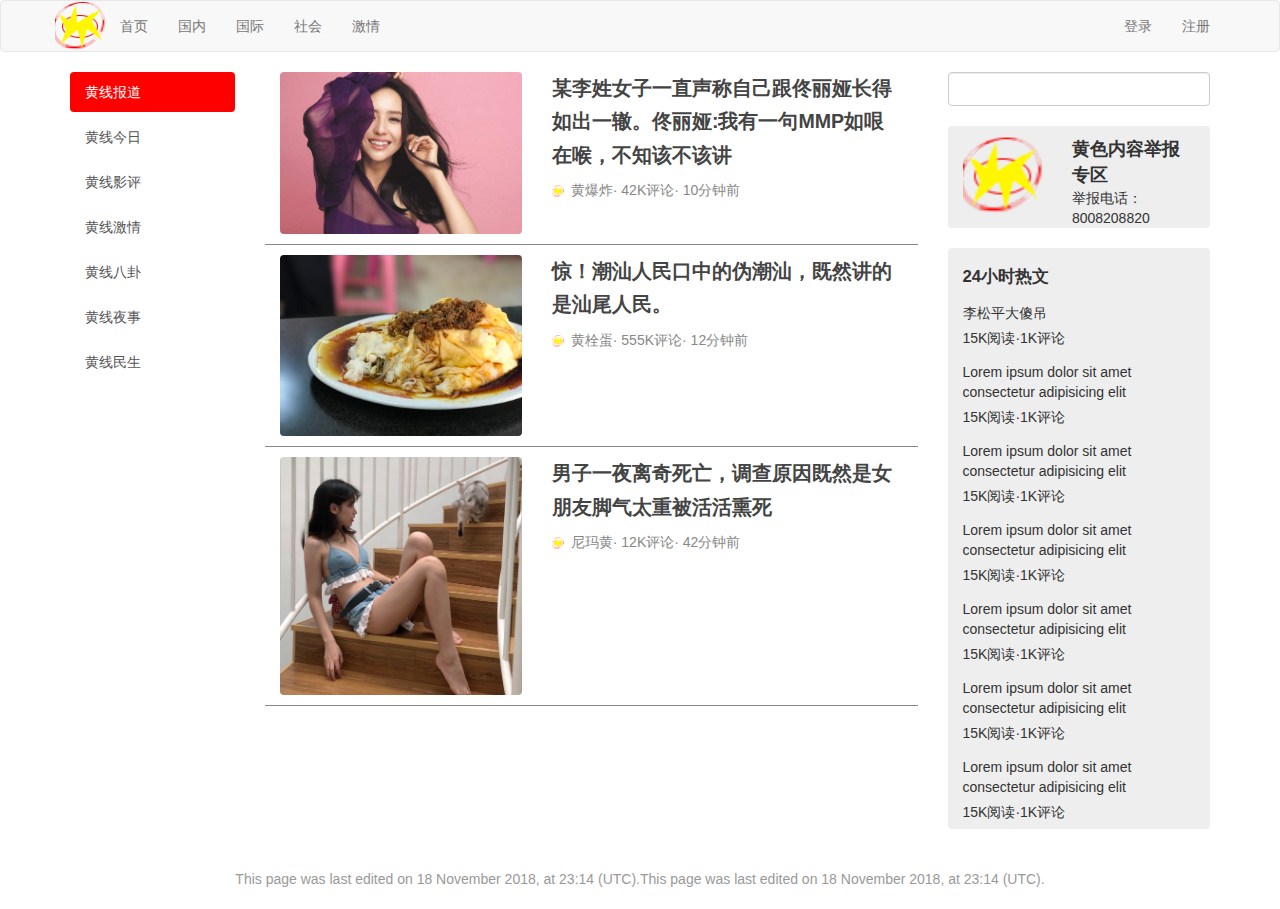
<file: 1.0/index.html>
<!DOCTYPE html>
<html lang="en">
<head>
    <meta charset="UTF-8">
    <meta name="viewport" content="width=device-width, initial-scale=1.0">
    <meta http-equiv="X-UA-Compatible" content="ie=edge">
    <title>黄爆炸今日新闻</title>
</head>
    <link rel="stylesheet" href="../css/bootstrap.min.css">
    <link rel="stylesheet" href="./main.css">
<body>
    <nav class="navbar navbar-default">
        <div class="container">
            <div class="nav-header">
                <a href="index.html" class="navbar-brand"></a>
            </div> 
            <label id="toggle-lable" class="visible-xs-inline-block" for="toggle-checkbox">MENU</label>
            <input class="hidden" id="toggle-checkbox" type="checkbox"> 
            <div class="hidden-xs">
                <ul class="nav navbar-nav">
                    <li class="nav-item">
                        <a class="nav-link active" href="index.html">首页</a>
                    </li>
                    <li class="nav-item">
                        <a class="nav-link" href="#">国内</a>
                    </li>
                    <li class="nav-item">
                        <a class="nav-link disabled" href="#">国际</a>
                    </li>
                    <li><a href="#">社会</a></li>
                    <li><a href="#">激情</a></li>
            </ul>
            <ul class="nav navbar-nav navbar-right">
                    <li><a href="./login.html">登录</a></li>
                    <li><a href="./register.html">注册</a></li>
            </ul>
            </div>
        </div>
    </nav>

    <div class="container">
        <div class="row">
            <div class="col-xs-2">
                <ul class="list-group side-bar hidden-xs">
                        <a class="list-group-item active" href="">黄线报道</a>
                        <a class="list-group-item " href="">黄线今日</a>
                        <a class="list-group-item " href="">黄线影评</a>
                        <a class="list-group-item " href="">黄线激情</a>
                        <a class="list-group-item " href="">黄线八卦</a>
                        <a class="list-group-item " href="">黄线夜事</a>
                        <a class="list-group-item " href="">黄线民生</a>
                </ul>
            </div>
            <div class="col-xs-7">
                <div class="new-list">
                    <div class="new-list-item clearfix">
                        <div class="col-xs-5">
                            <img src="../img/佟丽娅.png" alt="佟丽娅">
                        </div>
                        <div class="col-xs-7">
                            <a href="./news/news.html" class="title">
                                某李姓女子一直声称自己跟佟丽娅长得如出一辙。佟丽娅:我有一句MMP如哏在喉，不知该不该讲
                            </a>
                            <div class="info">
                                        <div class="usePic"><img src="../img/yellow.png"></div>
                                        <span>黄爆炸</span>·
                                        <span>42K评论</span>·
                                        <span>10分钟前</span>
                            </div>
                        </div>
                    </div>
                    <div class="new-list-item clearfix">
                            <div class="col-xs-5">
                                <img src="../img/潮汕.jpeg" alt="佟丽娅">
                            </div>
                            <div class="col-xs-7">
                                <a class="title">
                                   惊！潮汕人民口中的伪潮汕，既然讲的是汕尾人民。
                                </a>
                                <div class="info">
                                    <div class="usePic"><img src="../img/yellow.png"></div>
                                    <span>黄栓蛋</span>·
                                    <span>555K评论</span>·
                                    <span>12分钟前</span>
                                </div>
                            </div>
                        </div>
                        <div class="new-list-item clearfix">
                                <div class="col-xs-5">
                                    <img src="../img/腿.jpg" alt="佟丽娅">
                                </div>
                                <div class="col-xs-7">
                                    <a class="title">
                                        男子一夜离奇死亡，调查原因既然是女朋友脚气太重被活活熏死
                                    </a>
                                    <div class="info">
                                        <div class="usePic"><img src="../img/yellow.png"></div>
                                        <span>尼玛黄</span>·
                                        <span>12K评论</span>·
                                        <span>42分钟前</span>
                                    </div>
                                </div>
                        </div>
                </div>

                
            </div>
            <div class="col-xs-3">
                <div class="search-bar">
                    <input type="search" name="" id="" class="form-control">
                </div>
                <div class="Rside-bar clearfix">
                    <div class="col-xs-5">
                        <img src="../img/yellow.png" alt="">
                    </div>
                    <div class="col-xs-7">
                        <div class="text-lg">黄色内容举报专区</div>
                        <div>举报电话：8008208820</div>
                    </div>
                </div>
                <div class="Rside-bar">
                    <div class="card-title">
                        24小时热文
                    </div>
                    <div class="card-body">
                       <div class="list">
                           <div class="item">
                               <div class="title">李松平大傻吊</div>
                               <div class="desc">15K阅读·1K评论</div>
                           </div>
                           <div class="item">
                                <div class="title">Lorem ipsum dolor sit amet consectetur adipisicing elit</div>
                                <div class="desc">15K阅读·1K评论</div>
                            </div>
                            <div class="item">
                                    <div class="title">Lorem ipsum dolor sit amet consectetur adipisicing elit</div>
                                    <div class="desc">15K阅读·1K评论</div>
                            </div>
                            <div class="item">
                                    <div class="title">Lorem ipsum dolor sit amet consectetur adipisicing elit</div>
                                    <div class="desc">15K阅读·1K评论</div>
                            </div>
                            <div class="item">
                                <div class="title">Lorem ipsum dolor sit amet consectetur adipisicing elit</div>
                                <div class="desc">15K阅读·1K评论</div>
                            </div>
                            <div class="item">
                                <div class="title">Lorem ipsum dolor sit amet consectetur adipisicing elit</div>
                                <div class="desc">15K阅读·1K评论</div>
                            </div>
                            <div class="item">
                                <div class="title">Lorem ipsum dolor sit amet consectetur adipisicing elit</div>
                                <div class="desc">15K阅读·1K评论</div>
                            </div>
                            
                       </div>
                    </div>
                </div>
            </div>
        </div>
    </div>
    <footer>
        This page was last edited on 18 November 2018, at 23:14 (UTC).This page was last edited on 18 November 2018, at 23:14 (UTC).
    </footer>
</body>
</html>
</file>
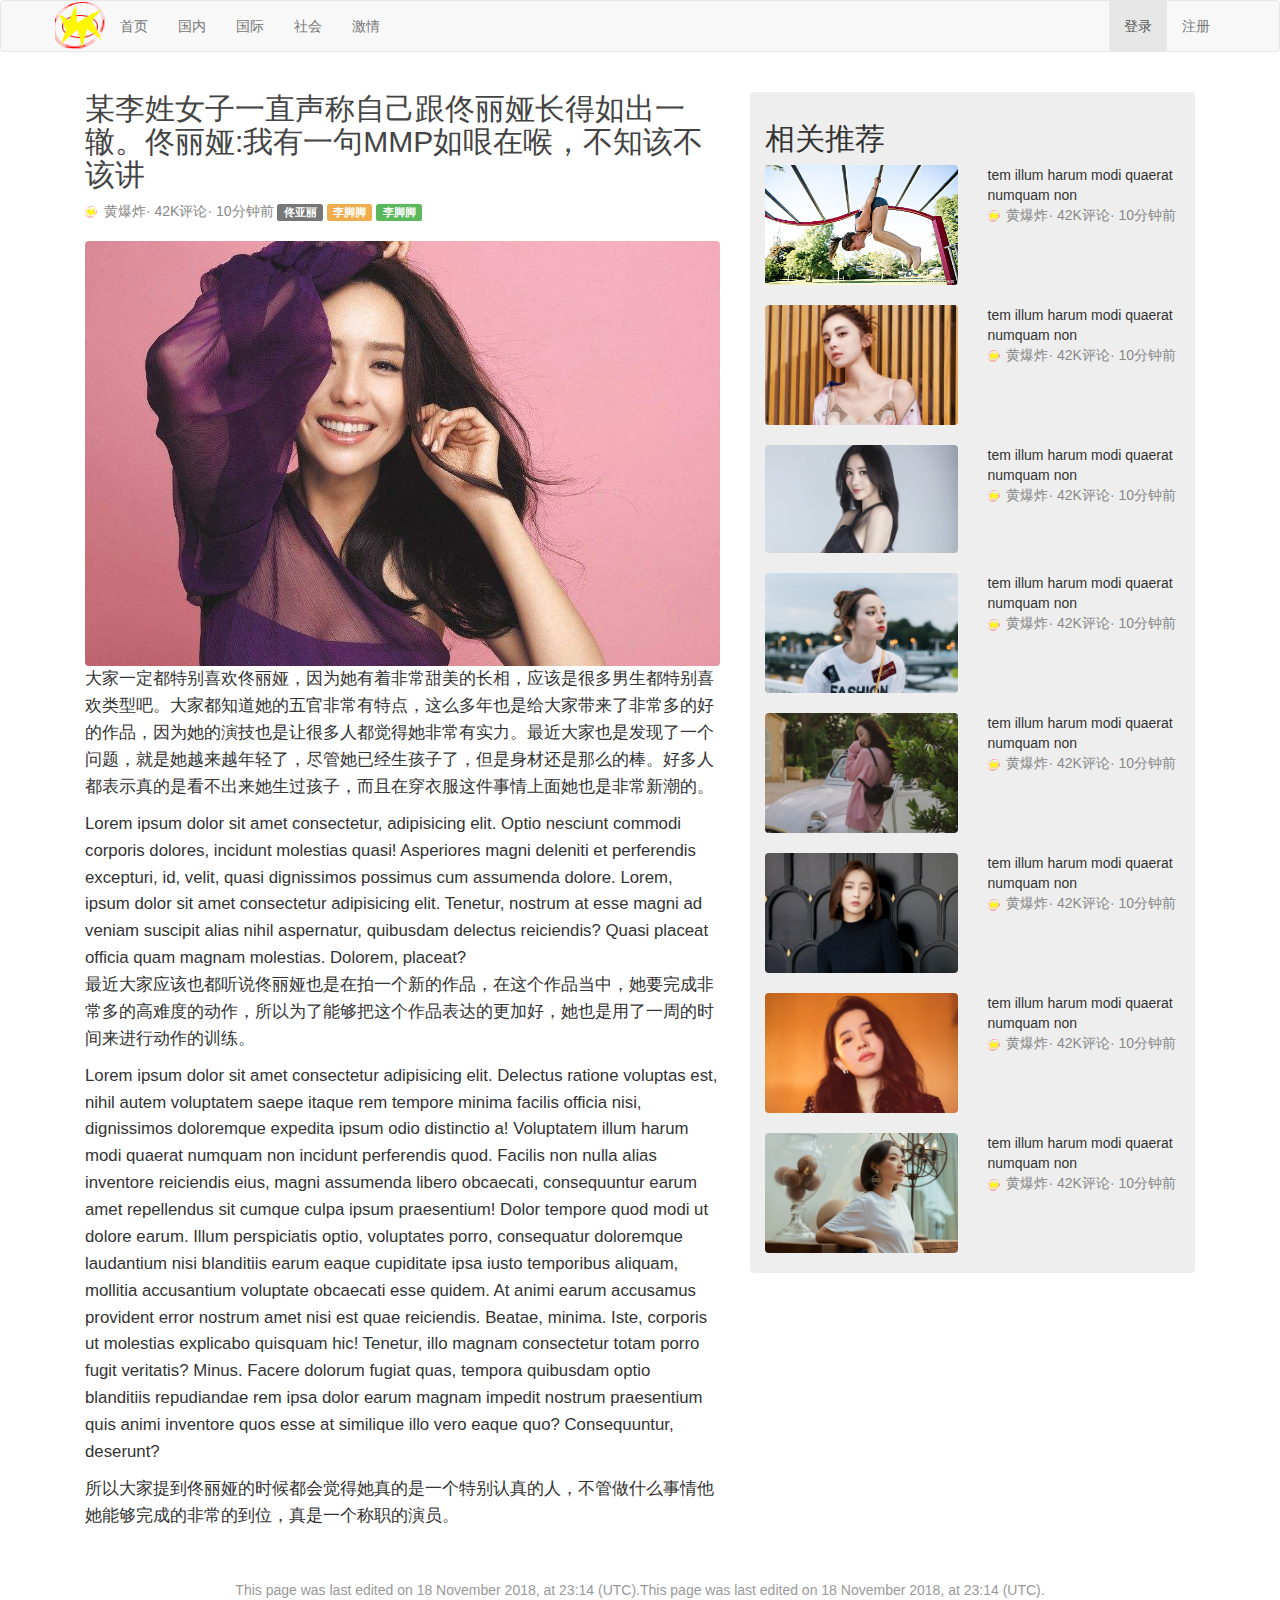
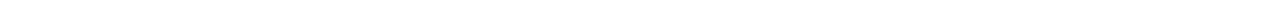
<file: 1.0/news/news.html>
<!DOCTYPE html>
<html lang="en">
<head>
    <meta charset="UTF-8">
    <meta name="viewport" content="width=device-width, initial-scale=1.0">
    <meta http-equiv="X-UA-Compatible" content="ie=edge">
    <title>黄爆炸今日新闻</title>
</head>
    <link rel="stylesheet" href="../../css/bootstrap.min.css">
    <link rel="stylesheet" href="../main.css">
<body>
    <nav class="navbar navbar-default">
        <div class="container">
            <div class="nav-header">
                <a href="index.html" class="navbar-brand"></a>
            </div>  
            <ul class="nav navbar-nav">
                <li class="nav-item">
                    <a class="nav-link active" href="index.html">首页</a>
                </li>
                <li class="nav-item">
                    <a class="nav-link" href="#">国内</a>
                </li>
                <li class="nav-item">
                    <a class="nav-link disabled" href="#">国际</a>
                </li>
                <li><a href="#">社会</a></li>
                <li><a href="#">激情</a></li>
            </ul>
            <ul class="nav navbar-nav navbar-right">
                    <li class="active"><a href="../login.html">登录</a></li>
                    <li><a href="../register/html">注册</a></li>
            </ul>
        </div>
    </nav>

    <div class="container">
        <div class="col-xs-7">
            <h2 class="side-h1">
                某李姓女子一直声称自己跟佟丽娅长得如出一辙。佟丽娅:我有一句MMP如哏在喉，不知该不该讲
            </h2>
            <div class="info">
                <div class="info-margin">
                    <div class="usePic"><img src="../../img/yellow.png"></div>
                    <span>黄爆炸</span>·
                    <span>42K评论</span>·
                    <span>10分钟前</span>
                    <div class="label label-default">佟亚丽</div>
                    <div class="label label-warning">李脚脚</div>
                    <div class="label label-success">李脚脚</div>
                </div>
            </div>
            <img src="../../img/佟丽娅.png" alt="佟亚丽">
            <div class="new-container">
                <p>大家一定都特别喜欢佟丽娅，因为她有着非常甜美的长相，应该是很多男生都特别喜欢类型吧。大家都知道她的五官非常有特点，这么多年也是给大家带来了非常多的好的作品，因为她的演技也是让很多人都觉得她非常有实力。最近大家也是发现了一个问题，就是她越来越年轻了，尽管她已经生孩子了，但是身材还是那么的棒。好多人都表示真的是看不出来她生过孩子，而且在穿衣服这件事情上面她也是非常新潮的。</p>
                Lorem ipsum dolor sit amet consectetur, adipisicing elit. Optio nesciunt commodi corporis dolores, incidunt molestias quasi! Asperiores magni deleniti et perferendis excepturi, id, velit, quasi dignissimos possimus cum assumenda dolore.
                Lorem, ipsum dolor sit amet consectetur adipisicing elit. Tenetur, nostrum at esse magni ad veniam suscipit alias nihil aspernatur, quibusdam delectus reiciendis? Quasi placeat officia quam magnam molestias. Dolorem, placeat?
                <p>最近大家应该也都听说佟丽娅也是在拍一个新的作品，在这个作品当中，她要完成非常多的高难度的动作，所以为了能够把这个作品表达的更加好，她也是用了一周的时间来进行动作的训练。</p>
                <p>Lorem ipsum dolor sit amet consectetur adipisicing elit. Delectus ratione voluptas est, nihil autem voluptatem saepe itaque rem tempore minima facilis officia nisi, dignissimos doloremque expedita ipsum odio distinctio a!
                Voluptatem illum harum modi quaerat numquam non incidunt perferendis quod. Facilis non nulla alias inventore reiciendis eius, magni assumenda libero obcaecati, consequuntur earum amet repellendus sit cumque culpa ipsum praesentium!
                Dolor tempore quod modi ut dolore earum. Illum perspiciatis optio, voluptates porro, consequatur doloremque laudantium nisi blanditiis earum eaque cupiditate ipsa iusto temporibus aliquam, mollitia accusantium voluptate obcaecati esse quidem.
                At animi earum accusamus provident error nostrum amet nisi est quae reiciendis. Beatae, minima. Iste, corporis ut molestias explicabo quisquam hic! Tenetur, illo magnam consectetur totam porro fugit veritatis? Minus.
                Facere dolorum fugiat quas, tempora quibusdam optio blanditiis repudiandae rem ipsa dolor earum magnam impedit nostrum praesentium quis animi inventore quos esse at similique illo vero eaque quo? Consequuntur, deserunt?</p>
                <p>所以大家提到佟丽娅的时候都会觉得她真的是一个特别认真的人，不管做什么事情他她能够完成的非常的到位，真是一个称职的演员。</p>
            </div>
        </div>
        <div class="col-xs-5">
            
            <div class="Rside-bar clearfix">
                <h2>
                    <div class="container">相关推荐</div>
                </h2>
                <div class="news-list">
                    <div class="news-list-item clearfix">
                        <div class="col-xs-6">
                                <img src="../../img/女孩.jpg" alt="女孩">
                        </div>
                        <div class="col-xs-6">
                                tem illum harum modi quaerat numquam non
                                <div class="info">
                                    <div class="usePic"><img src="../../img/yellow.png"></div>
                                    <span>黄爆炸</span>·
                                    <span>42K评论</span>·
                                    <span>10分钟前</span>
                                </div>
                        </div>
                    </div>
                    <div class="news-list-item clearfix">
                        <div class="col-xs-6">
                                <img src="../../img/古力娜扎.jpg" alt="古力娜扎">
                        </div>
                        <div class="col-xs-6">
                            tem illum harum modi quaerat numquam non
                            <div class="info">
                                <div class="usePic"><img src="../../img/yellow.png"></div>
                                <span>黄爆炸</span>·
                                <span>42K评论</span>·
                                <span>10分钟前</span>
                            </div>
                        </div>
                    </div>
                    <div class="news-list-item clearfix">
                        <div class="col-xs-6">
                                <img src="../../img/柳岩.jpg" alt="柳岩">
                        </div>
                        <div class="col-xs-6">
                            tem illum harum modi quaerat numquam non
                            <div class="info">
                                <div class="usePic"><img src="../../img/yellow.png"></div>
                                <span>黄爆炸</span>·
                                <span>42K评论</span>·
                                <span>10分钟前</span>
                            </div>
                        </div>
                    </div>
                    <div class="news-list-item clearfix">
                        <div class="col-xs-6">
                                <img src="../../img/迪丽热巴.jpg" alt="迪丽热巴">
                        </div>
                        <div class="col-xs-6">
                            tem illum harum modi quaerat numquam non
                            <div class="info">
                                <div class="usePic"><img src="../../img/yellow.png"></div>
                                <span>黄爆炸</span>·
                                <span>42K评论</span>·
                                <span>10分钟前</span>
                            </div>
                        </div>
                    </div>
                    <div class="news-list-item clearfix">
                        <div class="col-xs-6">
                                <img src="../../img/伊妮.jpg" alt="伊妮">
                        </div>
                        <div class="col-xs-6">
                            tem illum harum modi quaerat numquam non
                            <div class="info">
                            <div class="usePic"><img src="../../img/yellow.png"></div>
                            <span>黄爆炸</span>·
                            <span>42K评论</span>·
                            <span>10分钟前</span>
                            </div>
                        </div>
                    </div>
                    <div class="news-list-item clearfix">
                        <div class="col-xs-6">
                                <img src="../../img/佟丽娅黑.jpg" alt="hei">
                        </div>
                        <div class="col-xs-6">
                            tem illum harum modi quaerat numquam non
                            <div class="info">
                            <div class="usePic"><img src="../../img/yellow.png"></div>
                            <span>黄爆炸</span>·
                            <span>42K评论</span>·
                            <span>10分钟前</span>
                            </div>
                        </div>
                    </div>
                    <div class="news-list-item clearfix">
                        <div class="col-xs-6">
                            <img src="../../img/刘亦菲.jpg" alt="刘亦菲">
                        </div>
                        <div class="col-xs-6">
                            tem illum harum modi quaerat numquam non
                            <div class="info">
                            <div class="usePic"><img src="../../img/yellow.png"></div>
                            <span>黄爆炸</span>·
                            <span>42K评论</span>·
                            <span>10分钟前</span>
                            </div>
                        </div>
                    </div>
                    <div class="news-list-item clearfix">
                        <div class="col-xs-6">
                            <img src="../../img/宋茜.jpg" alt="宋茜">
                        </div>
                    <div class="col-xs-6">
                        tem illum harum modi quaerat numquam non
                        <div class="info">
                            <div class="usePic"><img src="../../img/yellow.png"></div>
                            <span>黄爆炸</span>·
                            <span>42K评论</span>·
                            <span>10分钟前</span>
                        </div>
                    </div>
                    </div>
                </div>
            </div>
        </div>
    </div>
    <footer>
        This page was last edited on 18 November 2018, at 23:14 (UTC).This page was last edited on 18 November 2018, at 23:14 (UTC).
    </footer>
</body>
</html>
</file>
<file: 1.0/main.css>
/* body{
    background: #000;
} */

img,.side-bar,.Rside-bar{
    display: block;
    width: 100%;
    border-radius: 4px;
}
a:hover{
    text-decoration: none;
}
.navbar-brand{
    background-image: url(../img/yellow.png);
    background-size: 100%;
    width: 50px;
    background-repeat: no-repeat;
    background-position: center center;
}
.side-bar .list-group-item{
    border: 0px;
    border-radius: 4px;
    margin-bottom: 5px;
}
.side-bar .list-group-item.active{
    background-color: red;
}
.new-list .new-list-item{
    padding-top: 10px;
    padding-bottom: 10px;
    border-bottom:1px solid #888;
}
.new-list .new-list-item:first-child{
    padding-top: 0px;
}
.new-list .new-list-item .title{
    display: block;
    font-weight: bold;
    color: #444;
    font-size: 1.4em;
    line-height: 1.7em;
    margin-bottom: 8px;
}

.new-list .new-list-item .title:hover{
    color: #337ab7;

}

.new-list .new-list-item .info{
    color: #888;
}
.info{
    color: #888;
}
.info .info-margin{
    margin-bottom :20px; 
}
.new-container{
    font-size: 1.2em;
    line-height: 1.6em;
}
.usePic{
    display: inline-block;
}
.usePic img{
    display: inline-block;
    width: 12px;
    height: 12px;
    margin-right: 3px;
}
.Rside-bar{
    background: #EEE;
    margin-top: 20px;
    padding-top: 10px;
}
.text-lg{
    font-size: 1.3em;
    font-weight: bold;
}
.Rside-bar .card-title,
.Rside-bar .card-body .list .item{
    padding: 7px 15px;
}

.Rside-bar .card-body .list .item:hover{
    background-color: #AAA;
}
.Rside-bar .card-body .list .item .title{
    padding-bottom: 5px;
}

.Rside-bar .card-title{
    font-weight: bold;
    font-size: 1.2em;
}
.side-h1{
    color:#444;
}
.news-list .news-list-item{
    margin-bottom: 20px;
}
.news-list .news-list-item .news-list-item-info{
    vertical-align:middle;
}
.news-list .news-list-item img{
    max-height: 120px;
}
.container-width{
    max-width: 700px;
}
footer{
    margin-top: 20px;
    padding: 20px 0;
    text-align: center;
    color: #999;
}
#toggle-checkbox:checked ~ div{
    display: block !important;
}
#toggle-lable{
    display: inline-block;
    position: absolute;
    top:15px;
    right: 20px;
    font-weight: normal;
    font-size: 16px;
}
</file>
